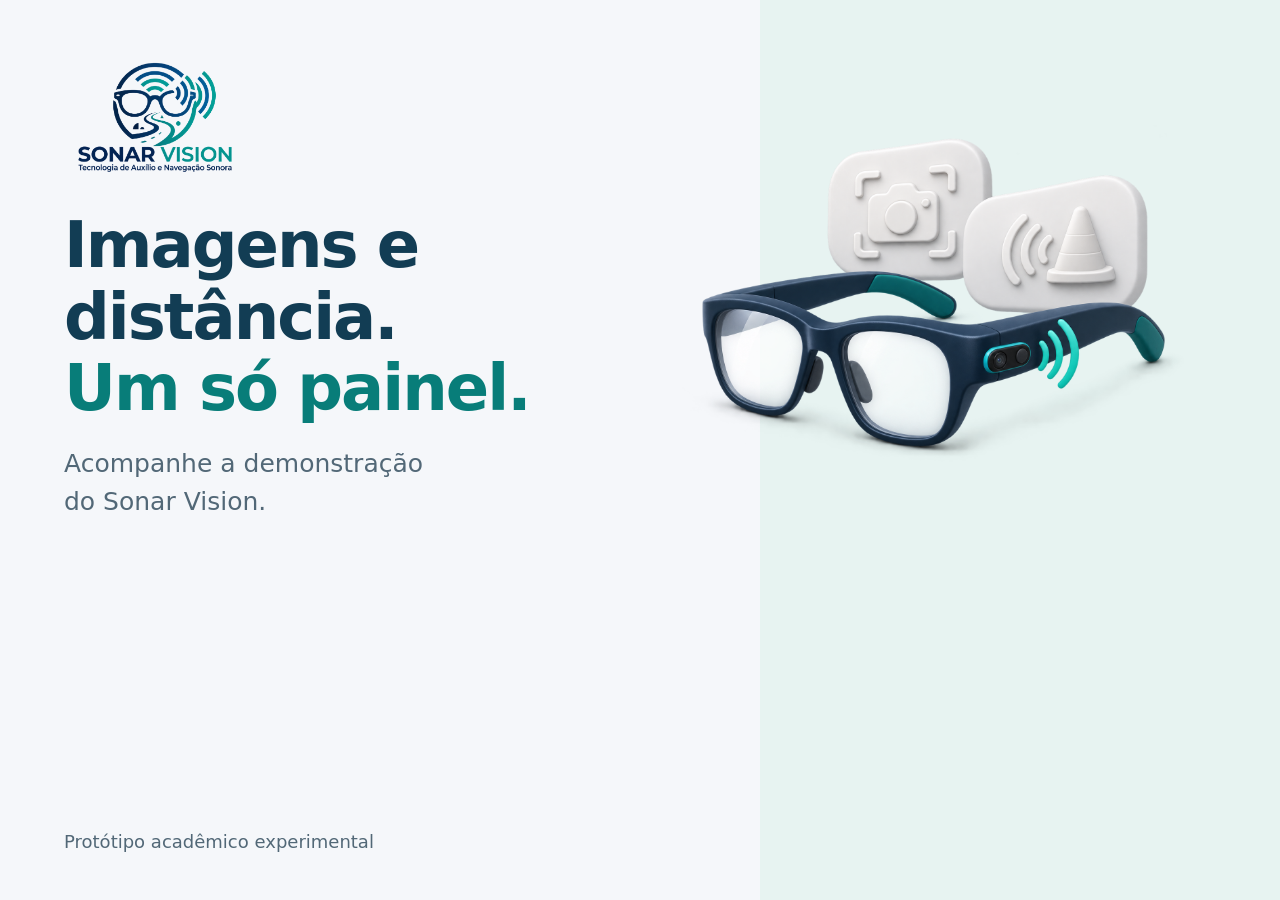
<file: docs/assets/og-sonar-vision.html>
<!doctype html><html lang="pt-BR"><head><meta charset="utf-8"><style>
 *{box-sizing:border-box}body{margin:0;width:1200px;height:630px;background:#f5f7fa;color:#123d54;font-family:system-ui,-apple-system,sans-serif;overflow:hidden}.copy{position:absolute;left:64px;top:50px;width:660px}.brand{width:240px;height:130px;object-fit:contain;object-position:left center;mix-blend-mode:multiply;margin-left:-28px}h1{font-size:64px;font-weight:680;letter-spacing:-2px;line-height:1.12;margin:26px 0 20px}h1 span{color:#087d79}p{font-size:25px;line-height:1.5;margin:0;color:#526877;max-width:560px}.side{position:absolute;inset:0 0 0 760px;background:#e7f3f1}.emblem{position:absolute;left:670px;top:125px;width:520px;height:390px}.emblem img{display:block;width:520px;height:auto;max-width:none}.foot{position:absolute;bottom:48px;left:64px;font-size:18px;color:#526877}
 </style></head><body><div class="side"></div><div class="copy"><img class="brand" src="../../src/sonar_vision_api/demo_static/logo.jpeg" alt="Sonar Vision"><h1>Imagens e distância.<br><span>Um só painel.</span></h1><p>Acompanhe a demonstração<br>do Sonar Vision.</p></div><div class="emblem"><img src="og-illustration-3d.png" alt=""></div><div class="foot">Protótipo acadêmico experimental</div></body></html>
</file>
